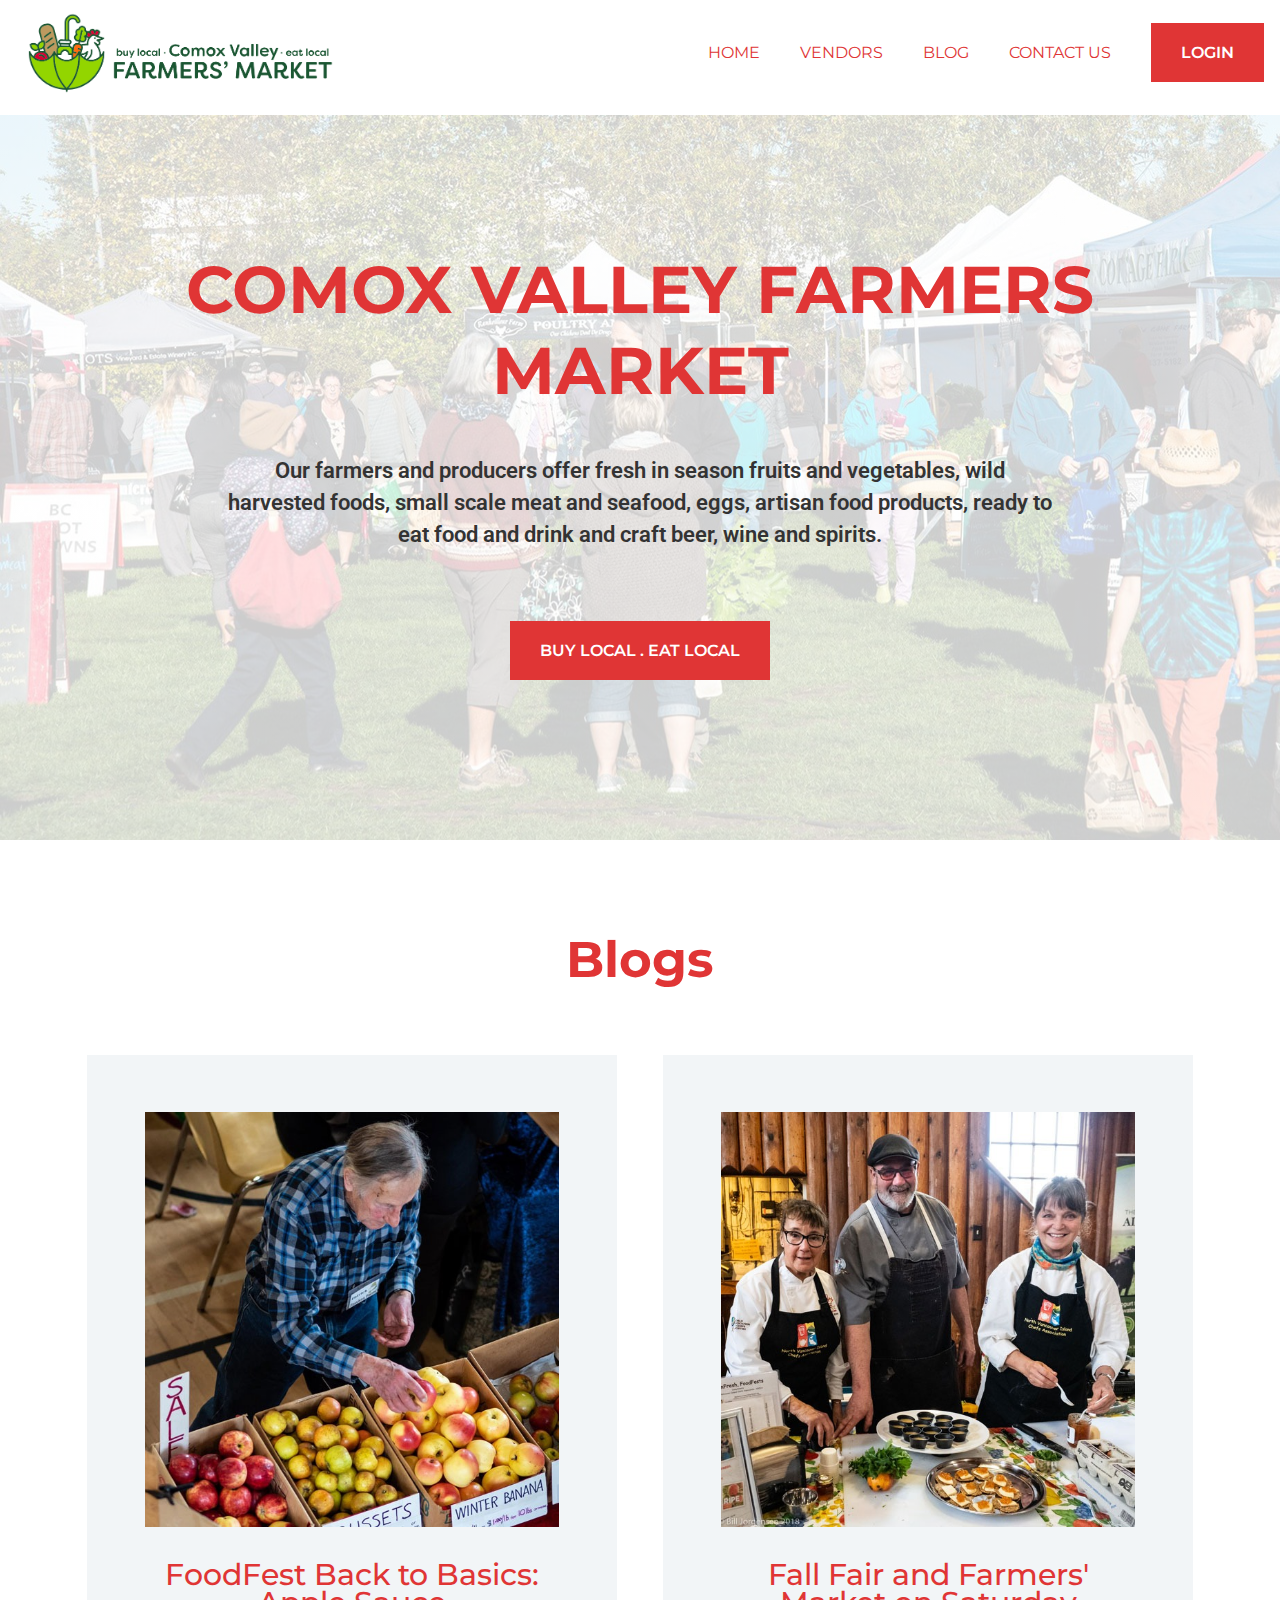
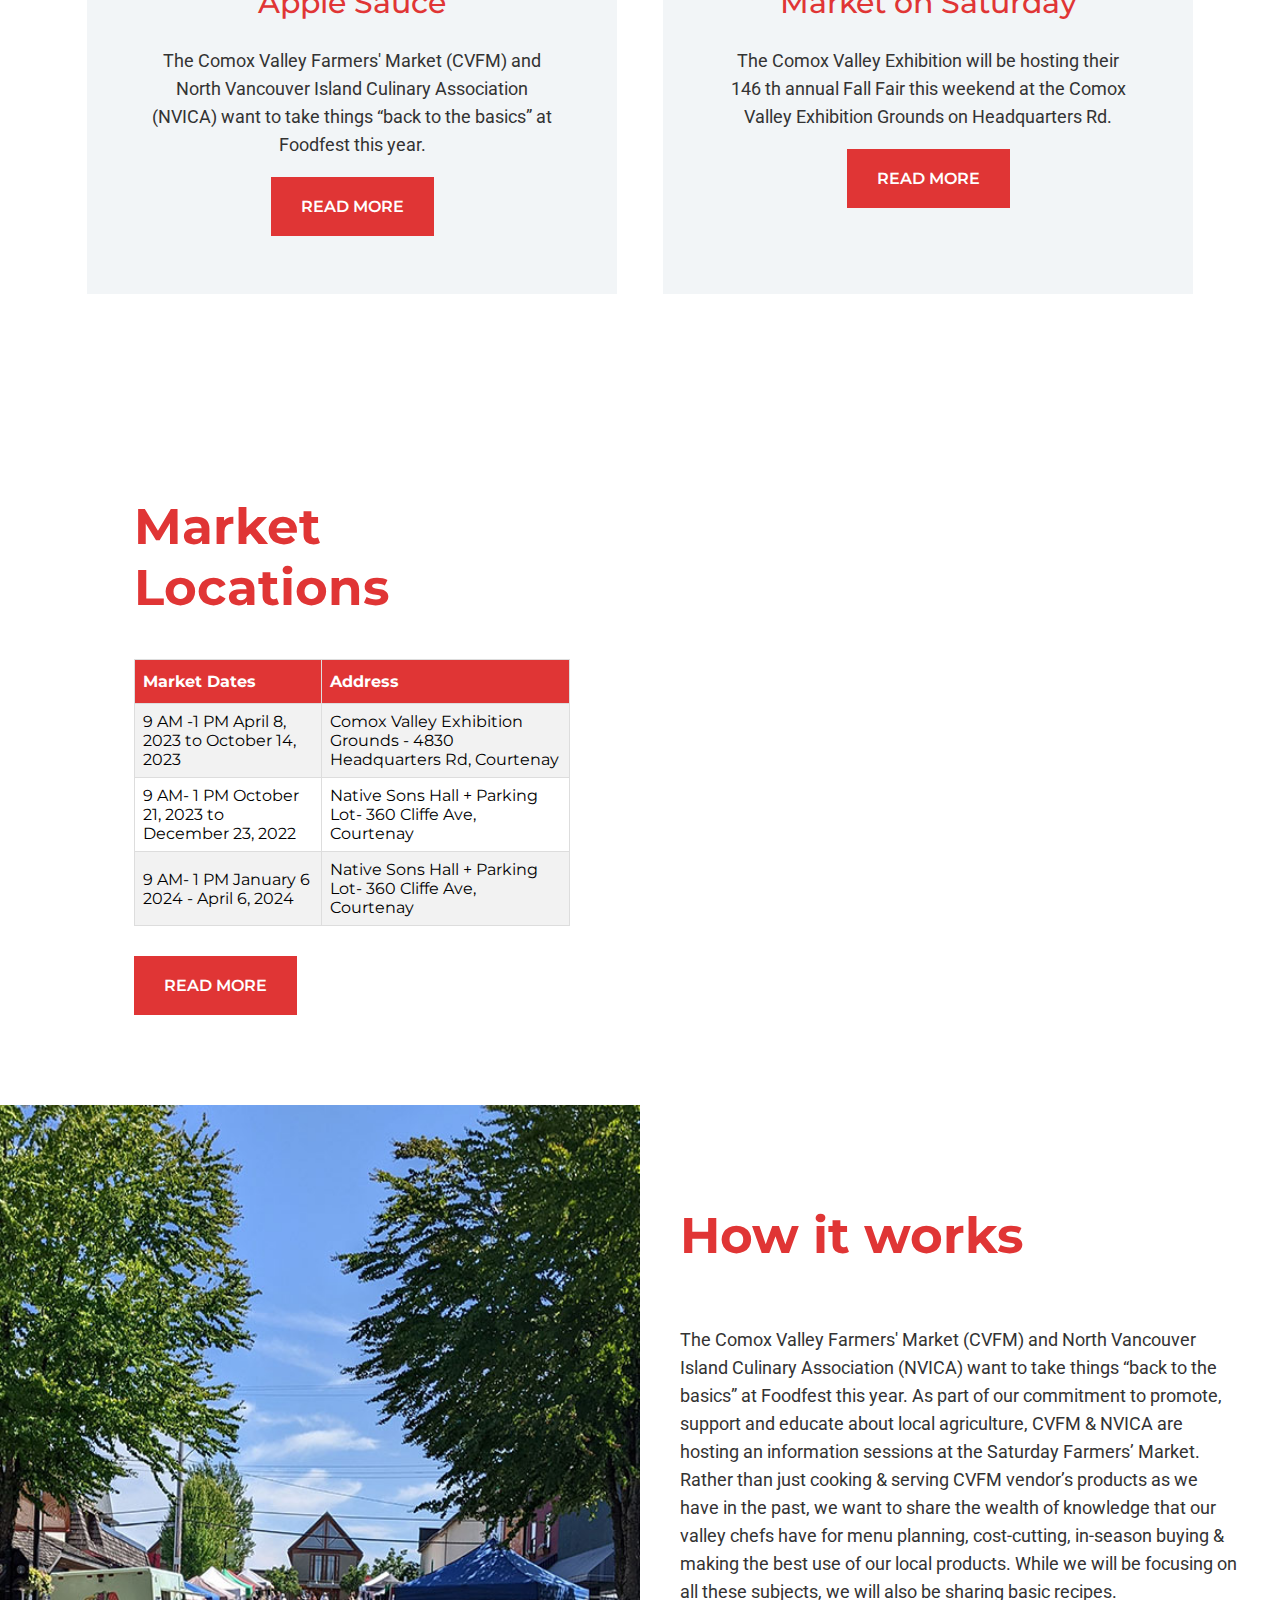
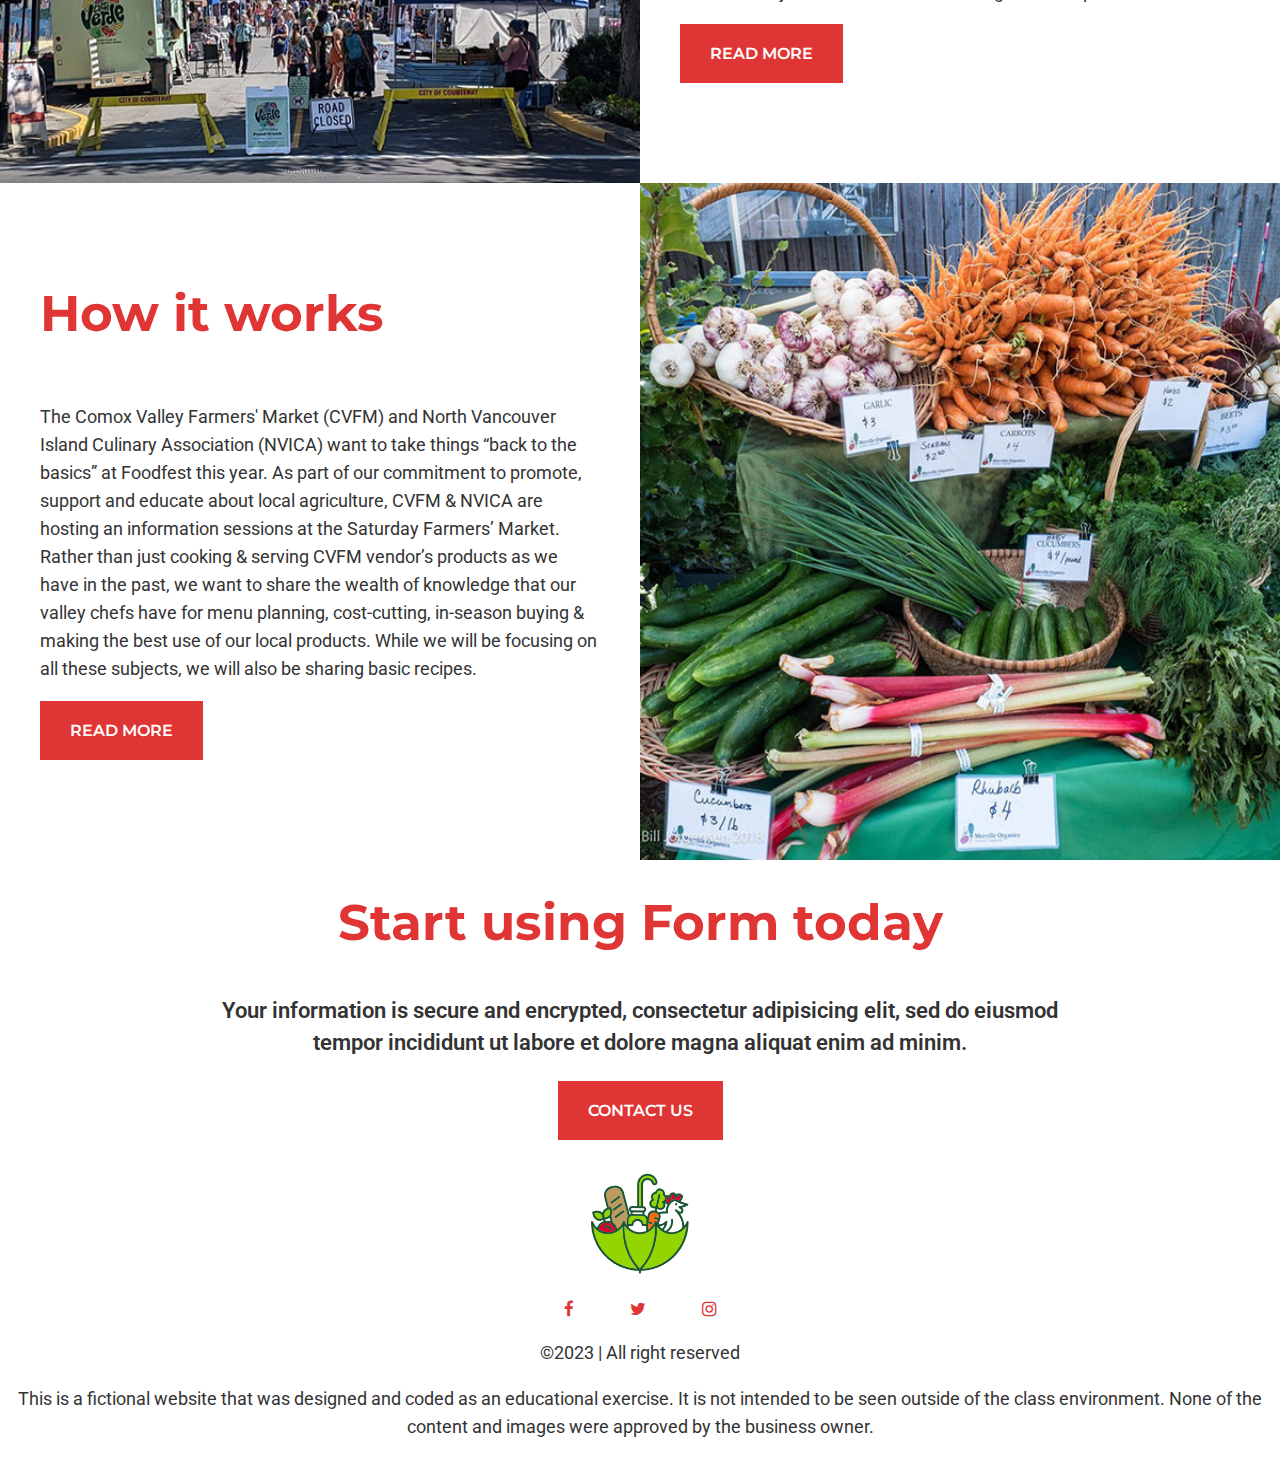
<file: index.html>
<!DOCTYPE html>
<html lang="en">
<head>
    <meta charset="UTF-8">
    <meta name="viewport" content="width=device-width, initial-scale=1.0">
    <title>Project</title>
    <link rel="stylesheet" href="style.css">
    <link rel="stylesheet" href="https://cdnjs.cloudflare.com/ajax/libs/font-awesome/4.7.0/css/font-awesome.min.css">
    <link href="https://fonts.googleapis.com/css2?family=Montserrat:wght@600&family=Roboto&display=swap" rel="stylesheet">
    <link href="https://fonts.googleapis.com/css2?family=Roboto&display=swap" rel="stylesheet">
</head>
<body>
    <!-- navigation -->
    <header>
        <a href="index.html" class="active logo"> <img alt="" src="Images/logo-full.png"> </a>
        <nav>
            <a class="toggle" onclick="showNav()"><i class="fa fa-bars" aria-hidden="true"></i></a>
            <ul id="nav-items">
                <li>
                    <a href="index.html"> <span>HOME</span> </a>
                </li>
                <li>
                    <a href="#vendors"> <span>VENDORS</span> </a>
                </li>
                <li>
                    <a href="blog.html"> <span>BLOG</span> </a>
                </li>
                <li>
                    <a href="contactus.html"> <span>CONTACT US</span> </a>
                </li>
                <li><a href="contactus.html" class="login button">Login</a></li>
            </ul>
        </nav>
    </header>
    <script>
        function showNav() {
          var element = document.getElementById("nav-items");
          element.classList.toggle("show-items");
        }
    </script>
    
    <!-- Hero section -->
    <section class="hero">
        <div class="hero-container">
            <h1>COMOX VALLEY FARMERS MARKET</h1>
            <p class="description">Our farmers and producers offer fresh in season fruits and vegetables, wild harvested foods, small scale meat and seafood, eggs, artisan food products, ready to eat food and drink and craft beer, wine and spirits.</p>
            <div class="links">
                <a class="button" href="#">BUY LOCAL . EAT LOCAL</a>
            </div>
        </div>
    </section>
    <!-- Blog section -->
    <section class="blogs-home">
        <div class="blogs-container">
            <h2>Blogs</h2>
            <div class="kits">
                <div class="kit">
                    <img alt="" src="Images/blog.jpeg">
                    <p class="title">FoodFest Back to Basics: Apple Sauce</p>
                    <p class="desc">The Comox Valley Farmers' Market (CVFM) and North Vancouver Island Culinary Association (NVICA) want to take things “back to the basics” at Foodfest this year.</p>
                    <a class="button" href="#">Read More</a>
                </div>
                <div class="kit">
                    <img alt="" src="Images/bloga.jpeg">
                    <p class="title">Fall Fair and Farmers' Market on Saturday</p>
                    <p class="desc">The Comox Valley Exhibition will be hosting their 146 th annual Fall Fair this weekend at the Comox Valley Exhibition Grounds on Headquarters Rd.</p>
                    <a class="button" href="#">Read More</a>
                </div>
            </div>
        </div>
    </section>
    <!-- Market Locations section -->
    <section class="working">
        <div class="works-container">
            <div class="works">
                <div class="work">
                    <h2>Market Locations</h2>
                    <table id="market">
                        <tr>
                            <th>Market Dates</th>
                            <th>Address</th>
                        </tr>
                        <tr>
                            <td>9 AM -1 PM April 8, 2023 to October 14, 2023</td>
                            <td>Comox Valley Exhibition Grounds - 4830 Headquarters Rd, Courtenay</td>
                        </tr>
                        <tr>
                            <td>9 AM- 1 PM October 21, 2023 to December 23, 2022</td>
                            <td>Native Sons Hall + Parking Lot- 360 Cliffe Ave, Courtenay</td>
                        </tr>
                        <tr>
                            <td>9 AM- 1 PM January 6 2024 - April 6, 2024</td>
                            <td>Native Sons Hall + Parking Lot- 360 Cliffe Ave, Courtenay</td>
                        </tr>
                    </table>
                    <a class="button" href="#">Read More</a>
                </div>
                <div class="work">
                    <img id="slide" alt="" src="Images/section-3-img.jpg">
                </div>
            </div>
        </div>
    </section>
    <!-- How it works section left -->
    <div class="four-section-container">
        <div class="four-sections">
            <div class="four-section">
                <img alt="" src="Images/section-4-img-left.jpg">
            </div>
            <div class="four-section">
                <div class="four-section-content">
                    <h2>How it works</h2>
                    <p>The Comox Valley Farmers' Market (CVFM) and North Vancouver Island Culinary Association (NVICA) want to take things “back to the basics” at Foodfest this year.  As part of our commitment to promote, support and educate about local agriculture, CVFM & NVICA are hosting an information sessions at the Saturday Farmers’ Market.  Rather than just cooking & serving CVFM vendor’s products as we have in the past, we want to share the wealth of knowledge that our valley chefs have for menu planning, cost-cutting, in-season buying & making the best use of our local products. While we will be focusing on all these subjects, we will also be sharing basic recipes.</p>
                    <a class="button" href="#">Read More</a>
                </div>
            </div>
        </div>
        <!-- How it works section right  -->
        <div class="four-sections">
            <div class="four-section">
                <div class="four-section-content">
                    <h2>How it works</h2>
                    <p>The Comox Valley Farmers' Market (CVFM) and North Vancouver Island Culinary Association (NVICA) want to take things “back to the basics” at Foodfest this year.  As part of our commitment to promote, support and educate about local agriculture, CVFM & NVICA are hosting an information sessions at the Saturday Farmers’ Market.  Rather than just cooking & serving CVFM vendor’s products as we have in the past, we want to share the wealth of knowledge that our valley chefs have for menu planning, cost-cutting, in-season buying & making the best use of our local products. While we will be focusing on all these subjects, we will also be sharing basic recipes.</p>
                    <a class="button" href="#">Read More</a>
                </div>
            </div>
            <div class="four-section">
                <img alt="" src="Images/section-4-img-right.jpg">
            </div>
        </div>
    </div>
    <!-- CTA Section -->
    <div class="call-to-action-container">
        <div class="call-to-action">
            <h2>Start using Form today</h2>
            <p class="description">Your information is secure and encrypted, consectetur adipisicing elit, sed do eiusmod tempor incididunt ut labore et dolore magna aliquat enim ad minim.</p>
            <a class="button" href="contactus.html">CONTACT US</a>
        </div>
    </div>
    <!-- Footer -->
    <footer class="footer-container">
        <div class="footer">
            <img alt="" src="Images/logo.png">
            <div class="footer-nav">
                <a href="https://www.facebook.com/cvfarmersmarket" target="_blank">
                <i class="fa fa-facebook" aria-hidden="true"></i>
                </a>
                <a href="https://twitter.com/Cvfarmersmarket" target="_blank">
                <i class="fa fa-twitter" aria-hidden="true"></i>
                </a>
                <a href="https://www.instagram.com/comox_valley_farmers_market/" target="_blank">
                <i class="fa fa-instagram" aria-hidden="true"></i>
                </a>
            </div>
            <p class="copyrights">©2023 | All right reserved</p>
            <p>This is a fictional website that was designed and coded as an educational exercise. It is not intended to be seen outside of the class environment. None of the content and images were approved by the business owner.</p>
        </div>
    </footer>
</body>
</html>
</file>
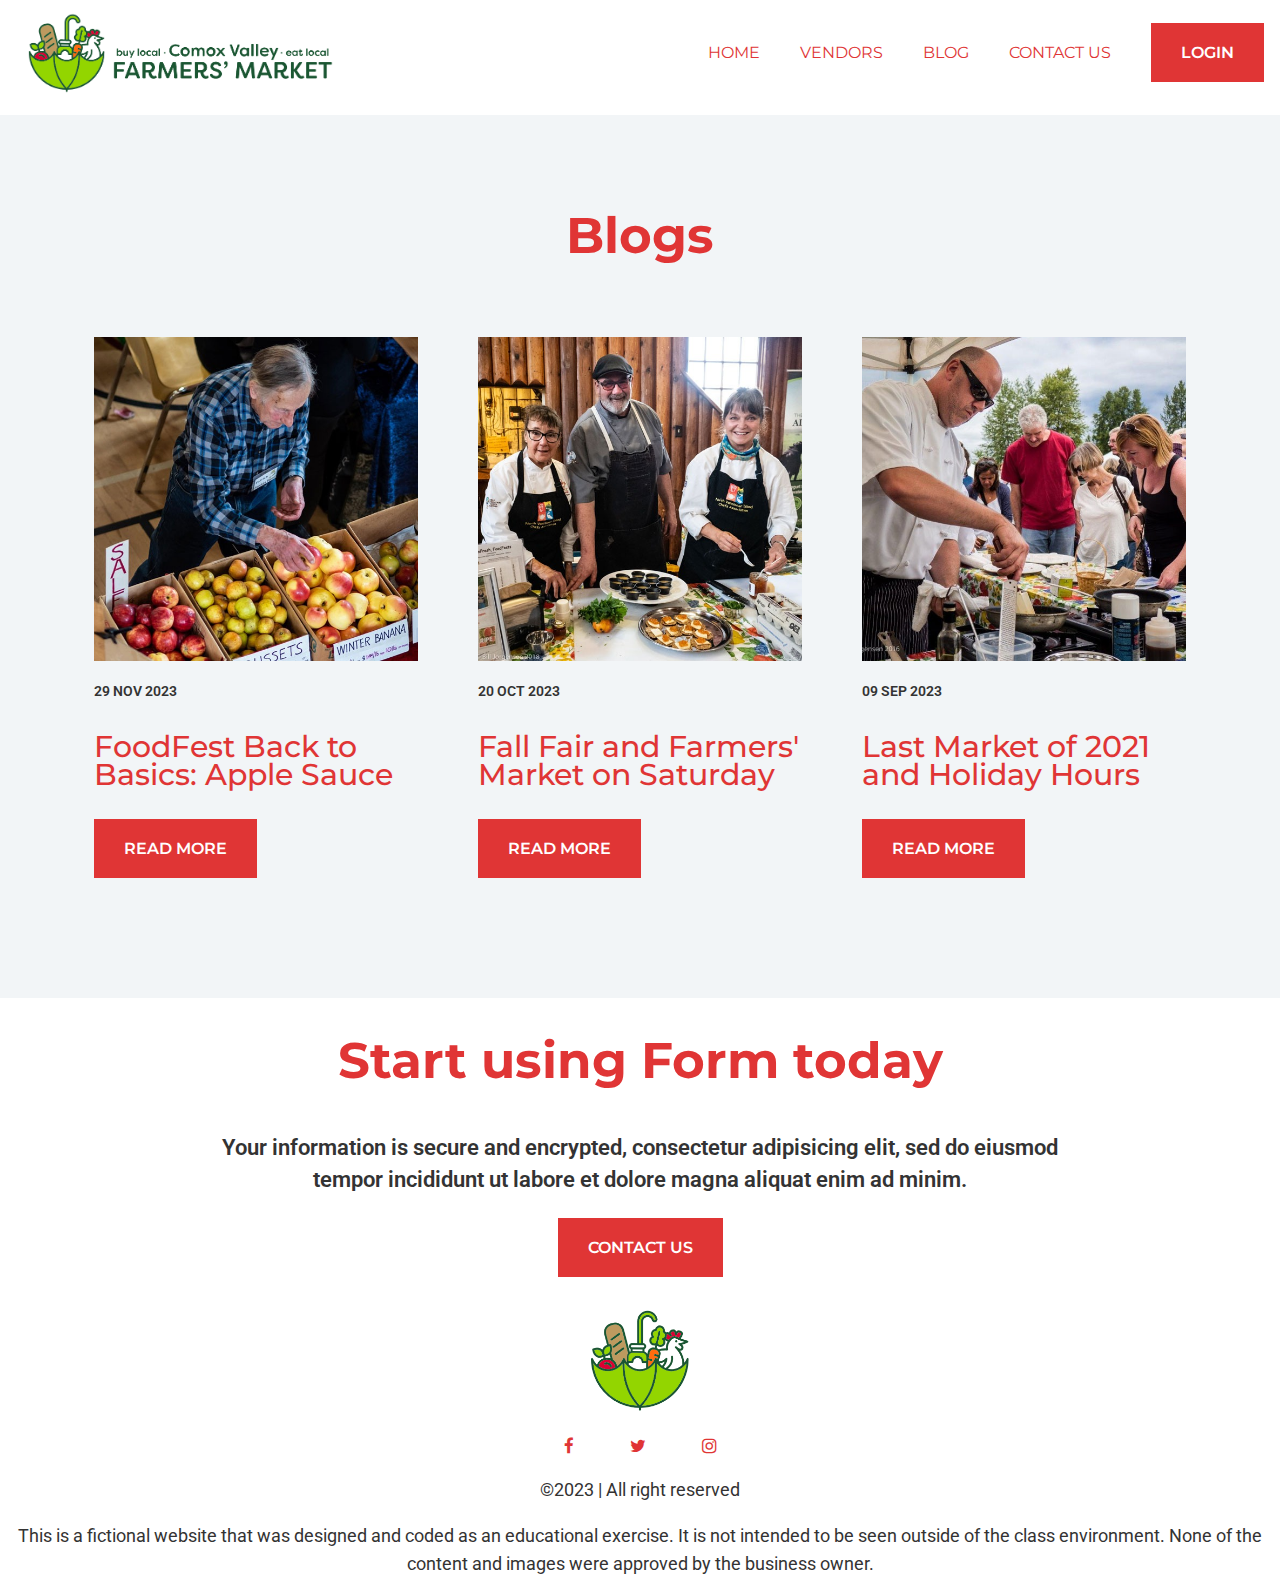
<file: blog.html>
<!DOCTYPE html>
<html lang="en">
<head>
    <meta charset="UTF-8">
    <meta name="viewport" content="width=device-width, initial-scale=1.0">
    <title>Project</title>
    <link rel="stylesheet" href="style.css">
    <link rel="stylesheet" href="https://cdnjs.cloudflare.com/ajax/libs/font-awesome/4.7.0/css/font-awesome.min.css">
    <link href="https://fonts.googleapis.com/css2?family=Montserrat:wght@600&family=Roboto&display=swap" rel="stylesheet">
    <link href="https://fonts.googleapis.com/css2?family=Roboto&display=swap" rel="stylesheet">
</head>
<body>
    <div class="container">
        <!-- navigation -->
        <header>
            <a href="index.html" class="active logo"> <img alt="" src="Images/logo-full.png"> </a>
            <nav>
                <a class="toggle" onclick="showNav()"><i class="fa fa-bars" aria-hidden="true"></i></a>
                <ul id="nav-items">
                    <li>
                        <a href="index.html"> <span>HOME</span> </a>
                    </li>
                    <li>
                        <a href="#vendors"> <span>VENDORS</span> </a>
                    </li>
                    <li>
                        <a href="blog.html"> <span>BLOG</span> </a>
                    </li>
                    <li>
                        <a href="contactus.html"> <span>CONTACT US</span> </a>
                    </li>
                    <li><a href="contactus.html" class="login button">Login</a></li>
                </ul>
            </nav>
        </header>
        <script>
            function showNav() {
            var element = document.getElementById("nav-items");
            element.classList.toggle("show-items");
            }
        </script>
        <!-- Blogs -->
        <section class="blogs">
            <div class="blogs-container">
                <h2>Blogs</h2>
                <div class="blogs">
                    <div class="blog">
                        <img alt="" src="Images/blog.jpeg">
                        <p class="date">29 NOV 2023</p>
                        <p class="title">FoodFest Back to Basics: Apple Sauce</p>
                        <a class="button" href="#">Read More</a>
                    </div>
                    <div class="blog">
                        <img alt="" src="Images/bloga.jpeg">
                        <p class="date">20 OCT 2023</p>
                        <p class="title">Fall Fair and Farmers' Market on Saturday</p>
                        <a class="button" href="#">Read More</a>
                    </div>
                    <div class="blog">
                        <img alt="" src="Images/blogb.jpeg">
                        <p class="date">09 SEP 2023</p>
                        <p class="title">Last Market of 2021 and Holiday Hours</p>
                        <a class="button" href="#">Read More</a>
                    </div>
                </div>
            </div>
        </section>
         <!-- CTA Section -->
        <div class="call-to-action-container">
            <div class="call-to-action">
                <h2>Start using Form today</h2>
                <p class="description">Your information is secure and encrypted, consectetur adipisicing elit, sed do eiusmod tempor incididunt ut labore et dolore magna aliquat enim ad minim.</p>
                <a class="button" href="contactus.html">CONTACT US</a>
            </div>
        </div>
        <!-- Footer -->
        <footer class="footer-container">
            <div class="footer">
                <img alt="" src="Images/logo.png">
                <div class="footer-nav">
                    <a href="https://www.facebook.com/cvfarmersmarket" target="_blank">
                        <i class="fa fa-facebook" aria-hidden="true"></i>
                    </a>
                    <a href="https://twitter.com/Cvfarmersmarket" target="_blank">
                        <i class="fa fa-twitter" aria-hidden="true"></i>
                    </a>
                    <a href="https://www.instagram.com/comox_valley_farmers_market/" target="_blank">
                        <i class="fa fa-instagram" aria-hidden="true"></i>
                    </a>
                </div>
                <p class="copyrights">©2023 | All right reserved</p>
                <p>This is a fictional website that was designed and coded as an educational exercise. It is not intended to be seen outside of the class environment. None of the content and images were approved by the business owner.</p>
            </div>
        </footer>
    </div>
</body>
</html>
</file>
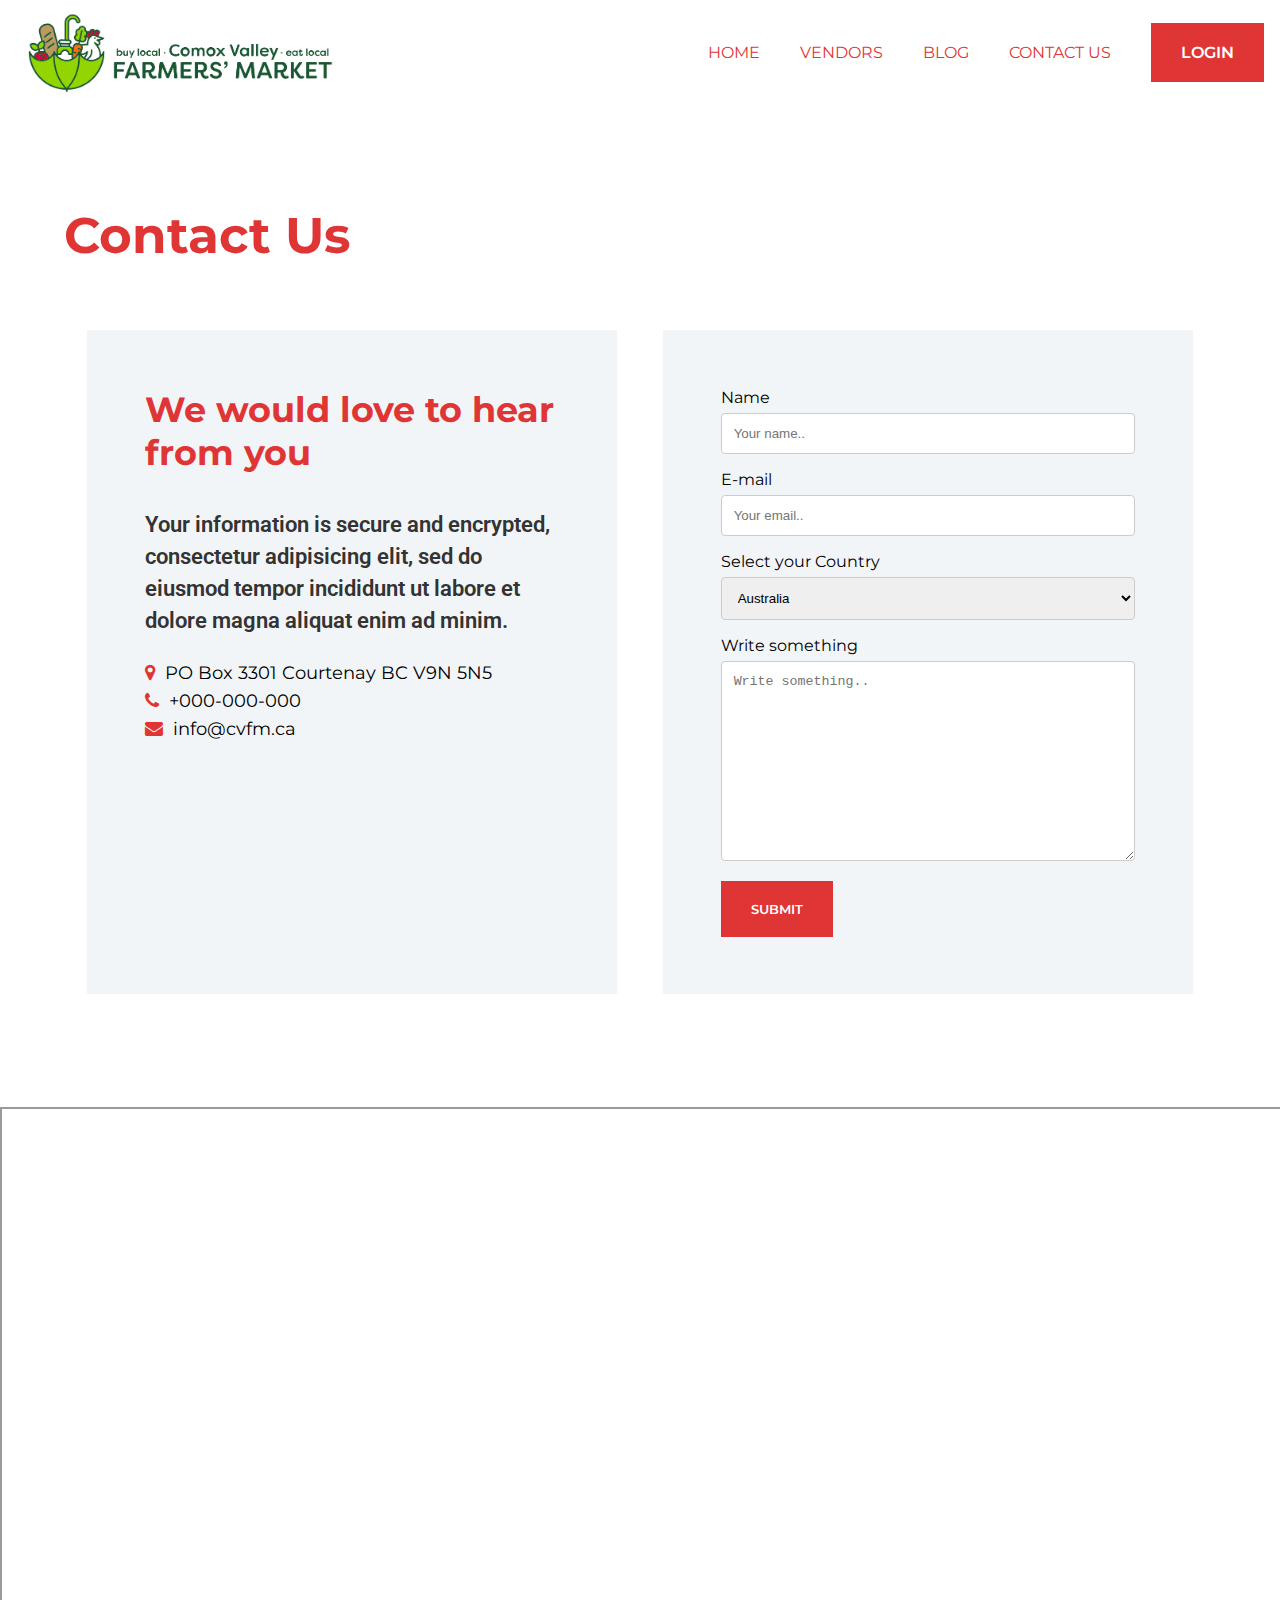
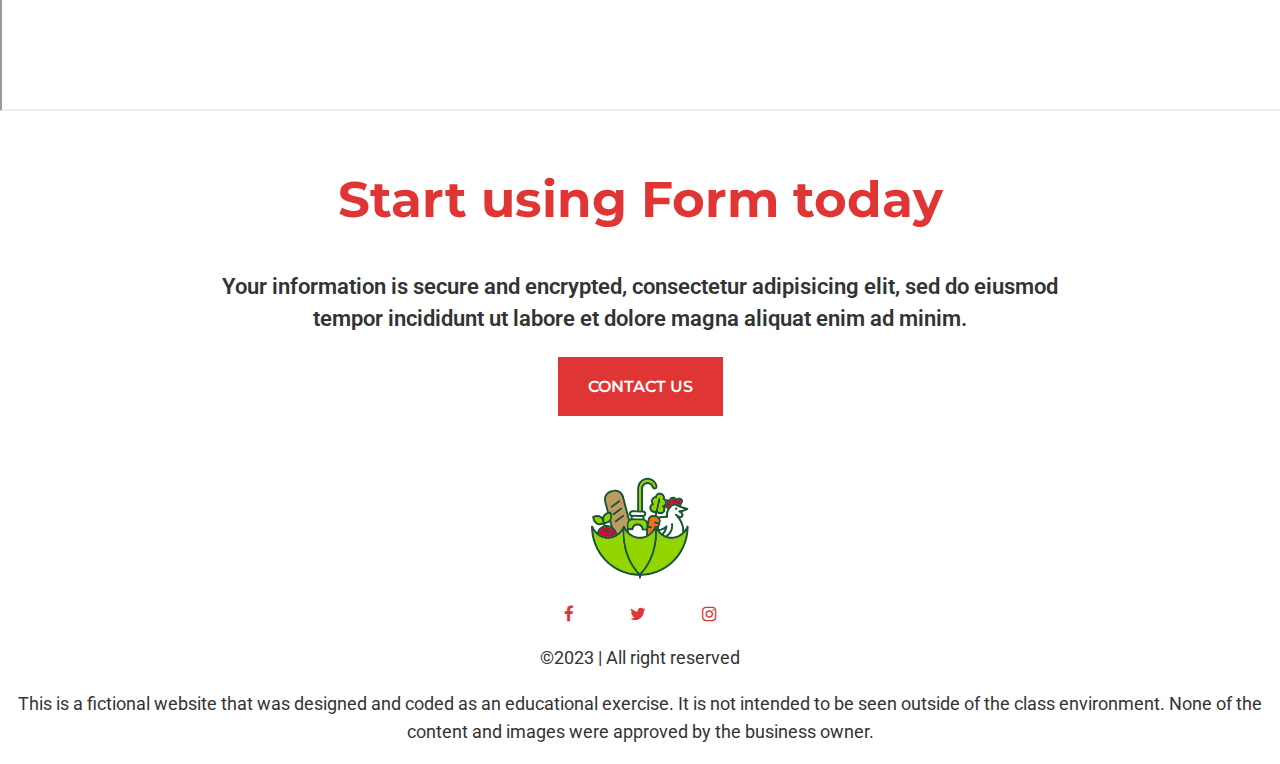
<file: contactus.html>
<!DOCTYPE html>
<html lang="en">
<head>
    <meta charset="UTF-8">
    <meta name="viewport" content="width=device-width, initial-scale=1.0">
    <title>Project</title>
    <link rel="stylesheet" href="style.css">
    <link rel="stylesheet" href="https://cdnjs.cloudflare.com/ajax/libs/font-awesome/4.7.0/css/font-awesome.min.css">
    <link href="https://fonts.googleapis.com/css2?family=Montserrat:wght@600&family=Roboto&display=swap" rel="stylesheet">
    <link href="https://fonts.googleapis.com/css2?family=Roboto&display=swap" rel="stylesheet">
</head>
<body>
    <div class="container">
        <!-- navigation -->
        <header>
            <a href="index.html" class="active logo"> <img alt="" src="Images/logo-full.png"> </a>
            <nav>
                <a class="toggle" onclick="showNav()"><i class="fa fa-bars" aria-hidden="true"></i></a>
                <ul id="nav-items">
                    <li>
                        <a href="index.html"> <span>HOME</span> </a>
                    </li>
                    <li>
                        <a href="#vendors"> <span>VENDORS</span> </a>
                    </li>
                    <li>
                        <a href="blog.html"> <span>BLOG</span> </a>
                    </li>
                    <li>
                        <a href="contactus.html"> <span>CONTACT US</span> </a>
                    </li>
                    <li><a href="contactus.html" class="login button">Login</a></li>
                </ul>
            </nav>
        </header>
        <script>
            function showNav() {
            var element = document.getElementById("nav-items");
            element.classList.toggle("show-items");
            }
        </script>

        <section class="contact">
            <div class="contact-container">
                <h2>Contact Us</h2>
                <div class="kits">
                    <div class="kit">
                        <h3>We would love to hear from you</h3>
                        <p class="description">Your information is secure and encrypted, consectetur adipisicing elit, sed do eiusmod tempor incididunt ut labore et dolore magna aliquat enim ad minim.</p>
                        <ul class="contact-info">
                            <li><i class="fa fa-map-marker" style="color:#e03535; padding-right: 10px;" aria-hidden="true"></i>PO Box 3301 Courtenay BC V9N 5N5</li>
                            <li><i class="fa fa-phone" style="color:#e03535; padding-right: 10px;" aria-hidden="true"></i>+000-000-000</li>
                            <li><i class="fa fa-envelope" style="color:#e03535; padding-right: 10px;" aria-hidden="true"></i>info@cvfm.ca</li>
                        </ul>
                    </div>
                    <!-- Form -->
                    <div class="kit">
                        <div class="contact-form">
                            <form>
                              <label>Name</label>
                              <input type="text" id="name" name="name" placeholder="Your name..">
                              <label>E-mail</label>
                              <input type="email" id="email" name="email" placeholder="Your email..">
                              <label>Select your Country</label>
                              <select id="country" name="country">
                                <option value="australia">Australia</option>
                                <option value="canada">Canada</option>
                                <option value="usa">USA</option>
                              </select>
                              <label>Write something</label>
                              <textarea id="subject" name="subject" placeholder="Write something.." style="height:200px"></textarea>
                          
                              <button class="button" type="submit" value="Submit">Submit</button>
                          
                            </form>
                          </div>
                    </div>
                </div>
            </div>
        </section>
        <!-- Google Map -->
        <div>
            <iframe src="https://www.google.com/maps/d/embed?mid=18SEFrTZbpkeQ788yQ_9y-UcZsc01b73t&ehbc=2E312F" width="1500" height="600"></iframe>
        </div>
         <!-- CTA Section -->
        <div class="call-to-action-container-contact">
            <div class="call-to-action">
                <h2>Start using Form today</h2>
                <p class="description">Your information is secure and encrypted, consectetur adipisicing elit, sed do eiusmod tempor incididunt ut labore et dolore magna aliquat enim ad minim.</p>
                <a class="button" href="contactus.html">CONTACT US</a>
            </div>
        </div>
        <!-- Footer -->
        <footer class="footer-container">
            <div class="footer">
                <img alt="" src="Images/logo.png">
                <div class="footer-nav">
                    <a href="https://www.facebook.com/cvfarmersmarket" target="_blank">
                        <i class="fa fa-facebook" aria-hidden="true"></i>
                    </a>
                    <a href="https://twitter.com/Cvfarmersmarket" target="_blank">
                        <i class="fa fa-twitter" aria-hidden="true"></i>
                    </a>
                    <a href="https://www.instagram.com/comox_valley_farmers_market/" target="_blank">
                        <i class="fa fa-instagram" aria-hidden="true"></i>
                    </a>
                </div>
                <p class="copyrights">©2023 | All right reserved</p>
                <p>This is a fictional website that was designed and coded as an educational exercise. It is not intended to be seen outside of the class environment. None of the content and images were approved by the business owner.</p>
            </div>
        </footer>
    </div>
</body>
</html>
</file>
<file: style.css>
/* 
Green:  #93d500, 
Orange: #e03535 
*/
body,
.button {
	margin: 0;
	font-family: 'Montserrat', sans-serif;
}

body {
	overflow-x: hidden;
}

.container {
	margin: 0 auto;
	max-width: 100%;
}

input, select, textarea {
    width: 100%;
    padding: 12px;
    border: 1px solid #ccc;
    border-radius: 4px;
    box-sizing: border-box;
    margin-top: 6px;
    margin-bottom: 16px;
    resize: vertical;
}

p {
	font-family: 'Roboto', sans-serif;
    color: #333;
	font-size: 18px;
	line-height: 28px;
}

section {
	padding: 7% 5%;
}

a.active.logo {
	padding: 12px;
	height: 80px;
	animation: combinedEffects 3s infinite;
}

.logo:hover {
	background-color: #fff;
	color: #ffffff;
}

.logo img {
	height: 80px;
}

h2 {
	font-size: 50px;
	color: #e03535;
	margin-top: 0;
}

h3 {
	font-size: 35px;
	color: #e03535;
	margin-top: 0;
}

.button {
	background-color: #e03535;
	padding: 20px 30px;
	color: #ffffff !important;
	border: 0 solid #e03535;
	cursor: pointer;
	font-weight: 600;
	text-transform: uppercase;
	text-decoration: none;
	display: inline-block;
	transition: background-color 2s ease;
}

.button:hover {
    background-color: #93D500 !important;
    box-shadow: 0 8px 15px 0 rgba(0, 0, 0, 0.2);
}
/* Start: Header */

header {
	margin-bottom: 10px;
	border-radius: 3px;
	padding: 0 16px;
	display: flex;
	justify-content: space-between;
}

nav {
	padding-top: 30px;
	text-align: right;
}

nav .toggle {
	color: #e03535;
}

nav ul {
	list-style-type: none;
	margin: 0;
	padding: 0;
	display: none;
	opacity: 1;
	transition: all 2s;
}

nav ul li {
	padding: 8px 0;
}

nav ul li a {
	padding: 15px 0;
	color: #e03535;
	text-decoration: none;
	display: inline-block;
}

.show-items {
	display: flex;
	flex-direction: column;
	align-items: flex-end;
	opacity: 1;
}

.login {
	float: right !important;
	padding: 20px 30px !important;
	margin-top: 15px;
}

/* Close: Header */

/* Start: Hero */

.hero-container {
	text-align: center;
}

section.hero {
	background-image: linear-gradient(rgba(255, 255, 255, .8), rgba(255, 255, 255, .8)), url(Images/hero-image.jpg);
	background-size: cover;
	background-attachment: fixed;
}

.hero h1 {
	color: #e03535;
	font-size: 66px;
}

.hero p {
	max-width: 830px;
	margin: 0 auto;
	font-size: 22px;
	font-weight: 600;
}

.hero .links {
	margin: 50px 0;
}

.hero .links a {
	margin: 20px;
	display: inline-block;
	color: #e03535;
}

/* Close: Hero */

/* Start: sections */

.kits,
.works,
.four-sections {
    display: block;
}

.kits img,
.works img,
.blog img,
.four-sections img {
    width: 100%;
}

.kits,
.works,
.four-sections {
    display: block;
}

.kit,
.four-section {
    width: 90%;
    margin: 2% auto;
}
.kit {
	padding: 5%;
	background-color: #F2F5F7;
}
.four-section-content {
    padding: 2em 0;
}

.blogs {
	background-color: #F2F5F7;
    display: block;
}

.blog {
    width: 96%;
    margin: 7% auto;
}

.work {
    padding: 0 0 2em 0;
}
/* Close: sections */
/* Start: Market table */

#market {
    font-family: 'Montserrat', sans-serif;
    border-collapse: collapse;
    width: 100%;
    margin-bottom: 30px;
}

#market td,
#market th {
    border: 1px solid #ddd;
    padding: 8px;
}

#market tr:nth-child(even) {
    background-color: #f2f2f2;
}

#market tr:hover {
    background-color: #ddd;
}

#market th {
    padding-top: 12px;
    padding-bottom: 12px;
    text-align: left;
    background-color: #e03535;
    color: white;
}

/* Close: Market table */

/* Start: Call to action */

.call-to-action-container {
	background-image: linear-gradient(rgba(255, 255, 255, .8), rgba(255, 255, 255, .8)), url(Images/CTA-bg.jpg);
	background-size: cover;
	background-attachment: fixed;
	padding: 2em;
}

.call-to-action {
	max-width: 900px;
	margin: 0 auto;
	text-align: center;
}

.call-to-action-container-contact {
	background-image: linear-gradient(rgba(255, 255, 255, .8), rgba(255, 255, 255, .8)), url(Images/CTA-bg.jpg);
	background-size: cover;
	background-attachment: fixed;
	padding: 60px;
	margin-top: -6px;
}

.contact-info{
    list-style: none;
    padding: 0px;
    line-height: 28px;
    font-size: 18px;
}

/* Close: Call to action */

p.date {
    font-size: 14px;
    font-weight: 600;
    line-height: 24px;
}

.title {
    color: #e03535;
    font-weight: 500;
    font-size: 30px;
	font-family: 'Montserrat', sans-serif;
}

.description {
    font-size: 22px;
    line-height: 32px;
    font-weight: 600;
}
/* Start: Footer */

.footer {
    text-align: center;
}

.footer img {
    width: 100px;
	animation: combinedEffects 3s infinite;
}

section.footer-container {
    padding: 20px;
}

.footer a {
    color: #e03535;
    text-align: center;
    padding: 10px 26px;
    text-decoration: none;
    font-size: 17px;
}

.footer a span {
    padding: 12px 0;
    display: inline-block;
}

.footer-nav {
    margin: 20px auto;
    width: 100%;
    max-width: 207px;
}
@media only screen and (min-width: 1200px) {
	header {
		align-items: center;
	}

	nav {
		padding-top: 0;
	}

	nav ul li a {
		padding: 35px 0;
	}

	nav .toggle {
		display: none;
	}

	#nav-items {
		display: flex;
		flex-direction: row;
		gap: 40px;
	}

	.blogs-home {
		display: flex;
		flex-wrap: nowrap;
		background-color: #ffffff;
	}

	.blog {
		text-align: left;
		width: 30%;
		margin: 30px;
	}

	.blogs-container {
		text-align: center;
	}

	.kits, .four-sections, .works, .blogs {
		display: flex;
		flex-wrap: nowrap;
	}

	.kit {
		margin: 2%;
	}

	.four-section {
		width: 50%;
		margin: 0;
	}

	.four-section img {
		width: 100%;
		height: 100%;
	}

	.four-section-content {
		padding: 100px 40px;
		display: flex;
		align-content: center;
		flex-wrap: wrap;
	}

	.work {
		position: relative;
		overflow: hidden;
		padding: 0px 40px;
		margin: 0 30px;
		width: 50%;
	}
		
	.work img {
		width: 100%;
	}

	/* Combined effects on Footer Logo */
	@keyframes combinedEffects {
		0% {
		  transform: scale(1);
		  opacity: 1;
		}
		100% {
		  transform: scale(1.2);
		  opacity: 1;
		}
	  }

	/* Start: Animation slide in */
	#slide {
		position: absolute;
		right: -100%;
		-webkit-animation: slide 2s forwards;
		-webkit-animation-delay: 7s;
		animation: slide 2s forwards;
		animation-delay: 3s;
	}

	@-webkit-keyframes slide {
		100% {
			right: 0;
		}
	}

	@keyframes slide {
		100% {
			right: 0;
		}
	}

	/* Close: Animation slide in */
	  
	  
}
</file>
